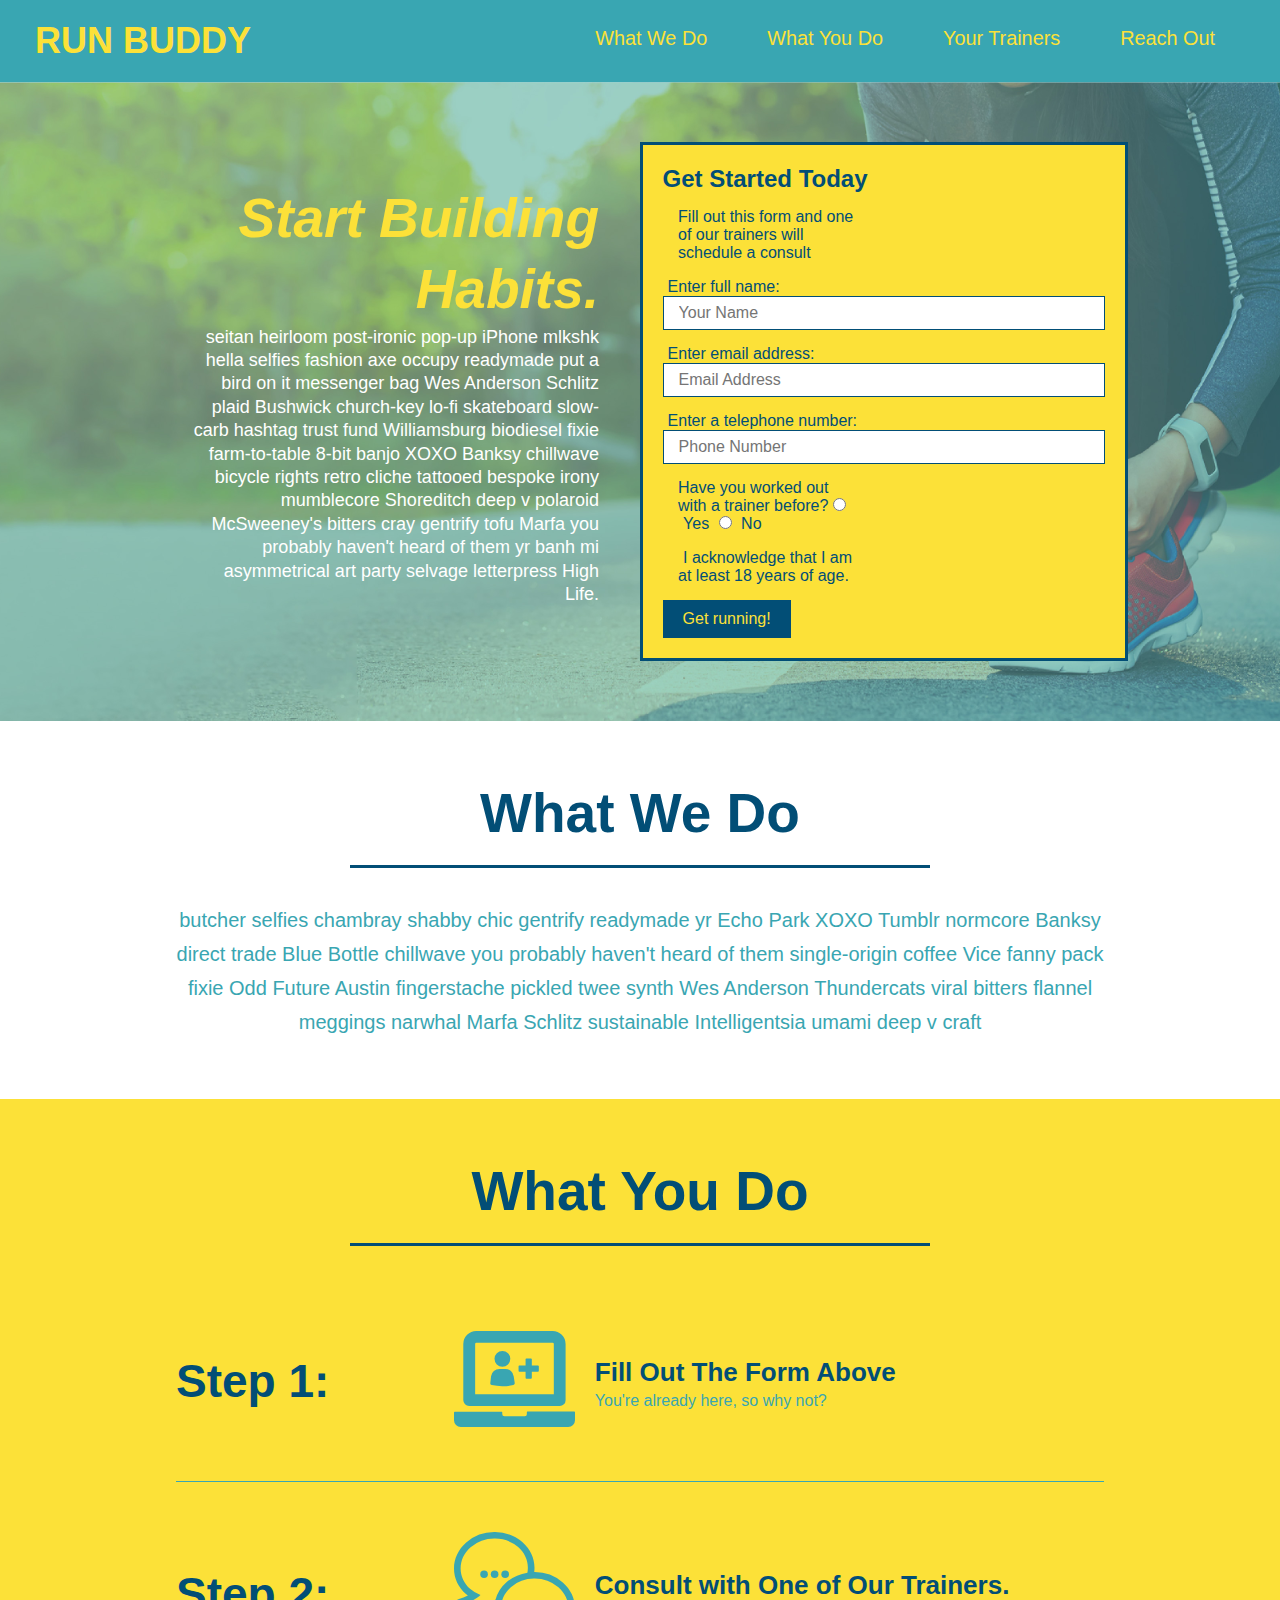
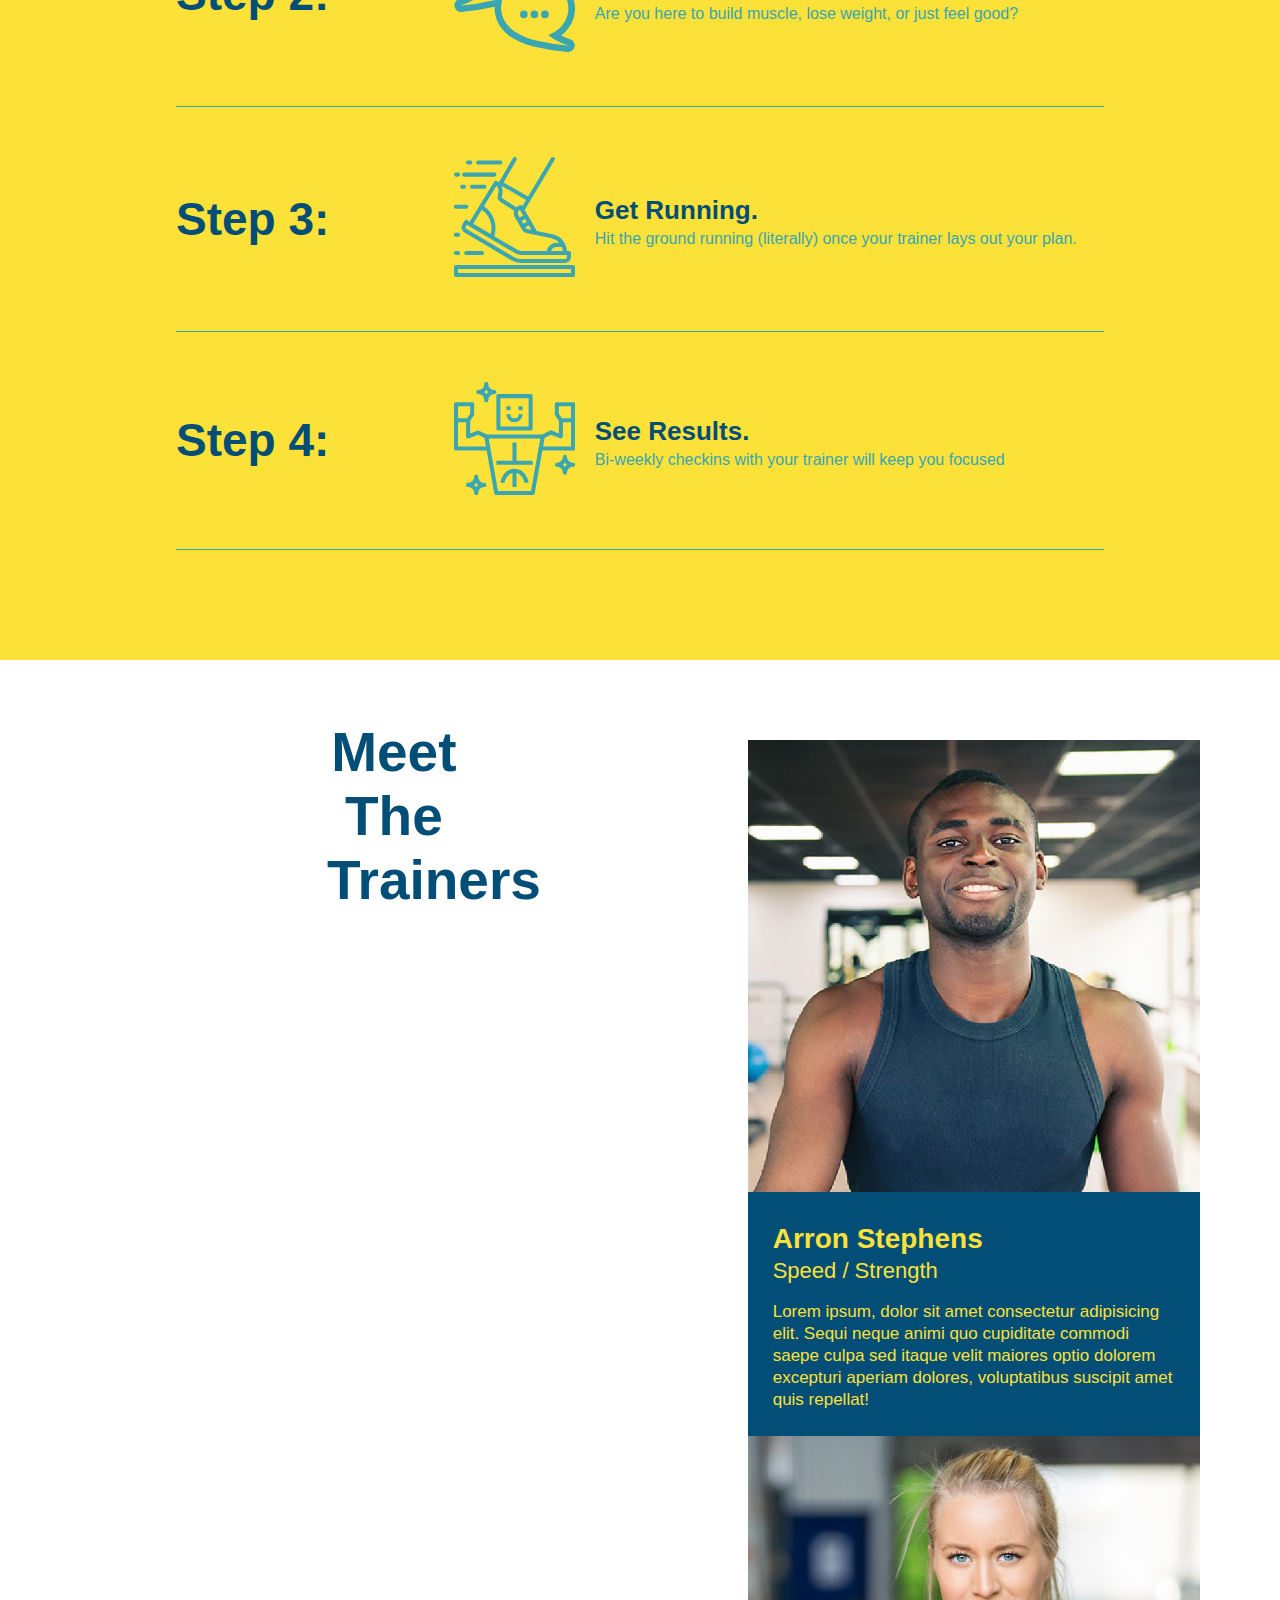
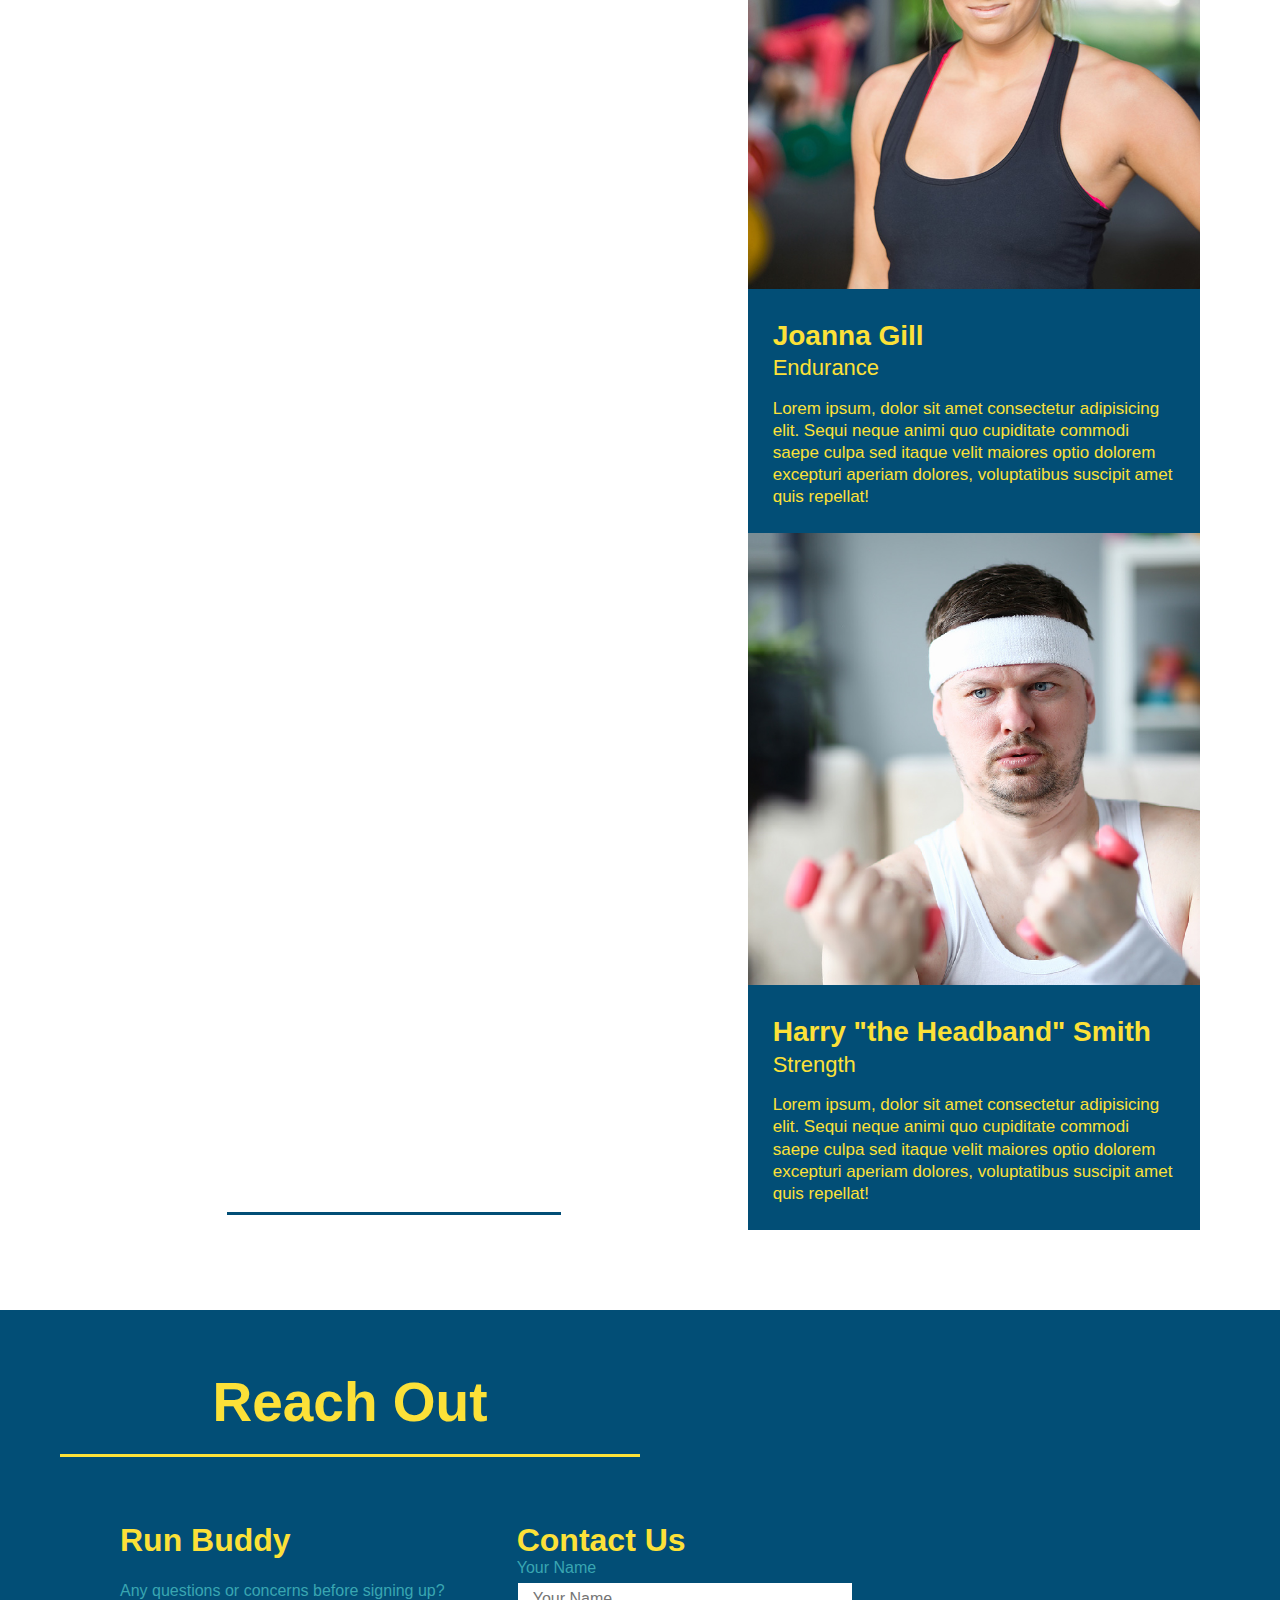
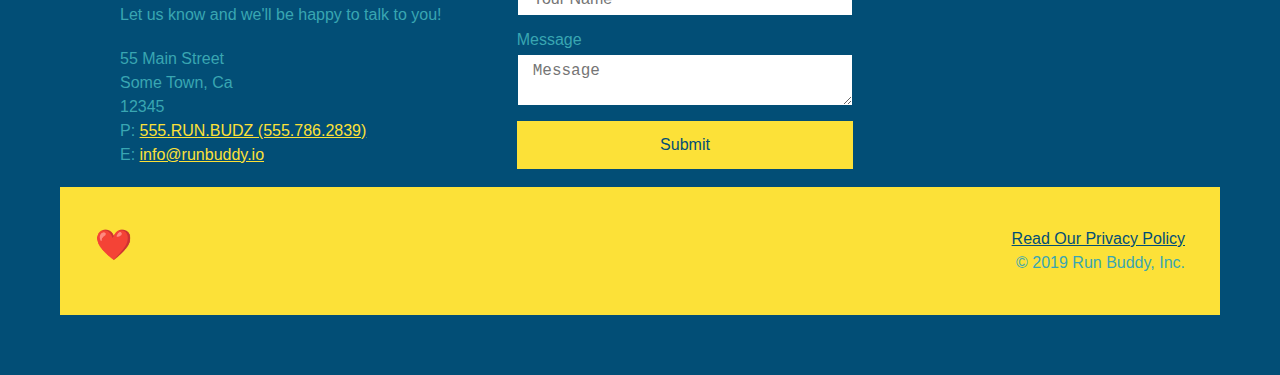
<file: index.html>
<!DOCTYPE html>
<html lang="en">
    <div>
        <meta charset="UTF-8" />
        <title>Run Buddy</title>
    </div>
    <body>
        <!-- navigation -->
        <header>
            <link rel="stylesheet" href="./assets/css/style.css" />
        <h1>
          <a href="/">RUN BUDDY</a>
        </h1>
         <nav>
            <!-- Unordered list element -->
            <ul>
              <!-- List item element-->
              <li>
                  <!-- Anchor element -->
                  <a href="#what-we-do">What We Do</a>
              </li>
              <li>
                  <a href="#what-you-do">What You Do</a>
              </li>
              <li>
                  <a href="#your-trainers">Your Trainers</a>
              </li>
              <li>
                  <a href="#reach-out">Reach Out</a>
              </li>
            </ul>
         </nav>
        </header>

      <!-- hero/jumbotron -->
      <section class="hero">
        <div class="hero-cta">
          <h2>Start Building Habits.</h2>
          <p>
            seitan heirloom post-ironic pop-up iPhone mlkshk hella selfies fashion axe occupy 
            readymade put a bird on it messenger bag Wes Anderson Schlitz plaid Bushwick church-key lo-fi 
            skateboard slow-carb hashtag trust fund Williamsburg biodiesel fixie farm-to-table 8-bit banjo 
            XOXO Banksy chillwave bicycle rights retro cliche tattooed bespoke irony mumblecore Shoreditch 
            deep v polaroid McSweeney's bitters cray gentrify tofu Marfa you probably haven't heard of them 
            yr banh mi asymmetrical art party selvage letterpress High Life.
          </p>
        </div>
        <div class="hero-form">
            <h3>Get Started Today</h3>
            <p>Fill out this form and one of our trainers will schedule a consult</p>
          <!--Add form element-->
          <form>
            <label for="name">Enter full name:</label>
            <input type="text" placeholder="Your Name" name="name" id="name" class="form-input"/>
            <label for="email">Enter email address:</label>
            <input type="email" placeholder="Email Address" name="email" id="email" class="form-input"/>
            <label for="phone">Enter a telephone number:</label>
            <input type="tel" placeholder="Phone Number" name="phone" id="phone" class="form-input"/>
            <p>
              Have you worked out with a trainer before?
              <input type="radio" name="trainer-confirm" id="trainer-yes"/>
              <label for="trainer-yes">Yes</label>
              <input type="radio" name="trainer-confirm" id="trainer-no"/>
              <label for="trainer-no">No</label>
            </p>
            <p>
              <label for="checkbox">
                I acknowledge that I am at least 18 years of age.
              </label>
            </p>
            <button type="submit">
              Get running!
            </button>
          </form>
          </div>
      </section>
      <!-- end hero-->

      <!-- "What We Do" section -->
      <section id="what-we-do" class="intro">
        <div class="flex-row">
          <h2 class="section-title primary-border">What We Do</h2>
        </div>
        <div class="flex-row">
          <p>
            butcher selfies chambray shabby chic gentrify readymade yr Echo Park XOXO Tumblr normcore Banksy direct trade Blue Bottle chillwave you probably haven't heard of them single-origin coffee Vice fanny pack fixie Odd Future Austin fingerstache pickled twee synth Wes Anderson Thundercats viral bitters flannel meggings narwhal Marfa Schlitz sustainable Intelligentsia umami deep v craft
          </p>
        </div>
      </section>

      <!-- "What You Do" section -->
      <section id="what-you-do" class="steps">
        <div class="flex-row">
          <h2 class="section-title secondary-border">What You Do</h2>
        </div>

        <div class="step">
          <h3>Step 1:</h3>
          <div class="step-info">
            <div class="step-img">
              <img src="./assets/images/step-1.svg" alt="" />
            </div>
            <div class="step-text">
              <h4>Fill Out The Form Above</h4>
              <p>You're already here, so why not?</p>
            </div>
          </div>
        </div>

          <div class="step">
            <h3>Step 2:</h3>
            <div class="step-info">
              <div class="step-img">
            <img src="./assets/images/step-2.svg" alt="" />
            </div>
            <div class="step-text">
              <h4>Consult with One of Our Trainers.</h4>
            <p>Are you here to build muscle, lose weight, or just feel good?</p>
            </div>
          </div>
        </div>

          <div class="step">  
            <h3>Step 3:</h3>
            <div class="step-info">
              <div class="step-img">
            <img src="./assets/images/step-3.svg" alt="" />
            </div>
            <div class="step-text">
              <h4>Get Running.</h4>
            <p>Hit the ground running (literally) once your trainer lays out your plan.</p>
              </div>
            </div>
          </div>

          <div class="step">
            <h3>Step 4:</h3>
            <div class="step-info">
              <div class="step-img">
            <img src="./assets/images/step-4.svg" alt="" />
            </div>
            <div class="step-text">
            <h4>See Results.</h4>
            <p>Bi-weekly checkins with your trainer will keep you focused</p>
              </div>
            </div>
          </div>
      </section>

      <!-- "meet the trainers" section -->
      <section id="your-trainers" class="trainers">
        <div class="flex-row">
          <h2 class="section-title primary-border">
              Meet The Trainers
            </h2>
          </div>
          <div class="trainer">
        <article>
            <img src="./assets/images/trainer-1.jpg" alt="Arron Stephens in his workout clothes, ready to pump iron" />
            <div class="trainer-bio">
            <h3 class="trainer-name">Arron Stephens</h3>
            <h4 class="trainer-role">Speed / Strength</h4>
            <p>
                Lorem ipsum, dolor sit amet consectetur adipisicing elit. Sequi neque animi quo cupiditate commodi saepe culpa sed
      itaque velit maiores optio dolorem excepturi aperiam dolores, voluptatibus suscipit amet quis repellat!
            </p>
            </div>      
        </article>

        <!-- second trainer bio-->
        <article>
          <img src="./assets/images/trainer-2.jpg" alt="Joanna Gill cooling off after a workout" />
            <div class="trainer-bio">
                <h3 class="trainer-name">Joanna Gill</h3>
                <h4 class="trainer-role">Endurance</h4>
                <p>
                    Lorem ipsum, dolor sit amet consectetur adipisicing elit. Sequi neque animi quo cupiditate commodi saepe culpa sed
                    itaque velit maiores optio dolorem excepturi aperiam dolores, voluptatibus suscipit amet quis repellat!   
                </p>
            </div>   
        </article>

        <!-- third trainer bio-->
        <article>
            <img src="./assets/images/trainer-3.jpg" alt="Harry Smith wearing a headband and lifting comically small pink weights" />
            <div class="trainer-bio">
                <h3 class="trainer-name">Harry "the Headband" Smith</h3>
                <h4 class="trainer-role">Strength</h4>
                <p>
                    Lorem ipsum, dolor sit amet consectetur adipisicing elit. Sequi neque animi quo cupiditate commodi saepe culpa sed
                    itaque velit maiores optio dolorem excepturi aperiam dolores, voluptatibus suscipit amet quis repellat!  
                </p>
            </div>
        </article>
      </section>
    </div>

      <!-- "reach out" section-->
      <section id="reach-out" class="contact">
          <h2 class="section-title secondary-border">Reach Out</h2>

          <div class="contact-info">
            <div>
              <h3>Run Buddy</h3>
              <p>
                Any questions or concerns before signing up?
                <br />
                Let us know and we'll be happy to talk to you!
              </p>
          
              <address>
                55 Main Street <br />
                Some Town, Ca <br />
                12345 <br />
                P: <a href="tel:555.786.2839">555.RUN.BUDZ (555.786.2839)</a><br />
                E: <a href="mailto://info@runbuddy.io">info@runbuddy.io</a>
              </address>
          
            </div>
          
            <div class="contact-form">
              <h3>Contact Us</h3>
              <form>
                <label for="contact-name">Your Name</label>
                <input type="text" id="contact-name" placeholder="Your Name" />
          
                <label for="contact-message">Message</label>
                <textarea id="contact-message" placeholder="Message"></textarea>
          
                <button type="submit">Submit</button>
              </form>
            </div>
          
            <iframe
              src="https://www.google.com/maps/embed?pb=!1m14!1m12!1m3!1d12182.30520634488!2d-74.0652613!3d40.2407219!2m3!1f0!2f0!3f0!3m2!1i1024!2i768!4f13.1!5e0!3m2!1sen!2sus!4v1561060983193!5m2!1sen!2sus"
              frameborder="0" style="border:0" allowfullscreen></iframe>
          
          </div>

      <!-- footer -->
      <footer>
          <h2>❤️ Made with love by Run Buddy.</h2>
          <div>
              <a href="#">Read Our Privacy Policy</a><br />
              &copy; 2019 Run Buddy, Inc.
          </div>
      </footer>

    </body>
</html>
</file>
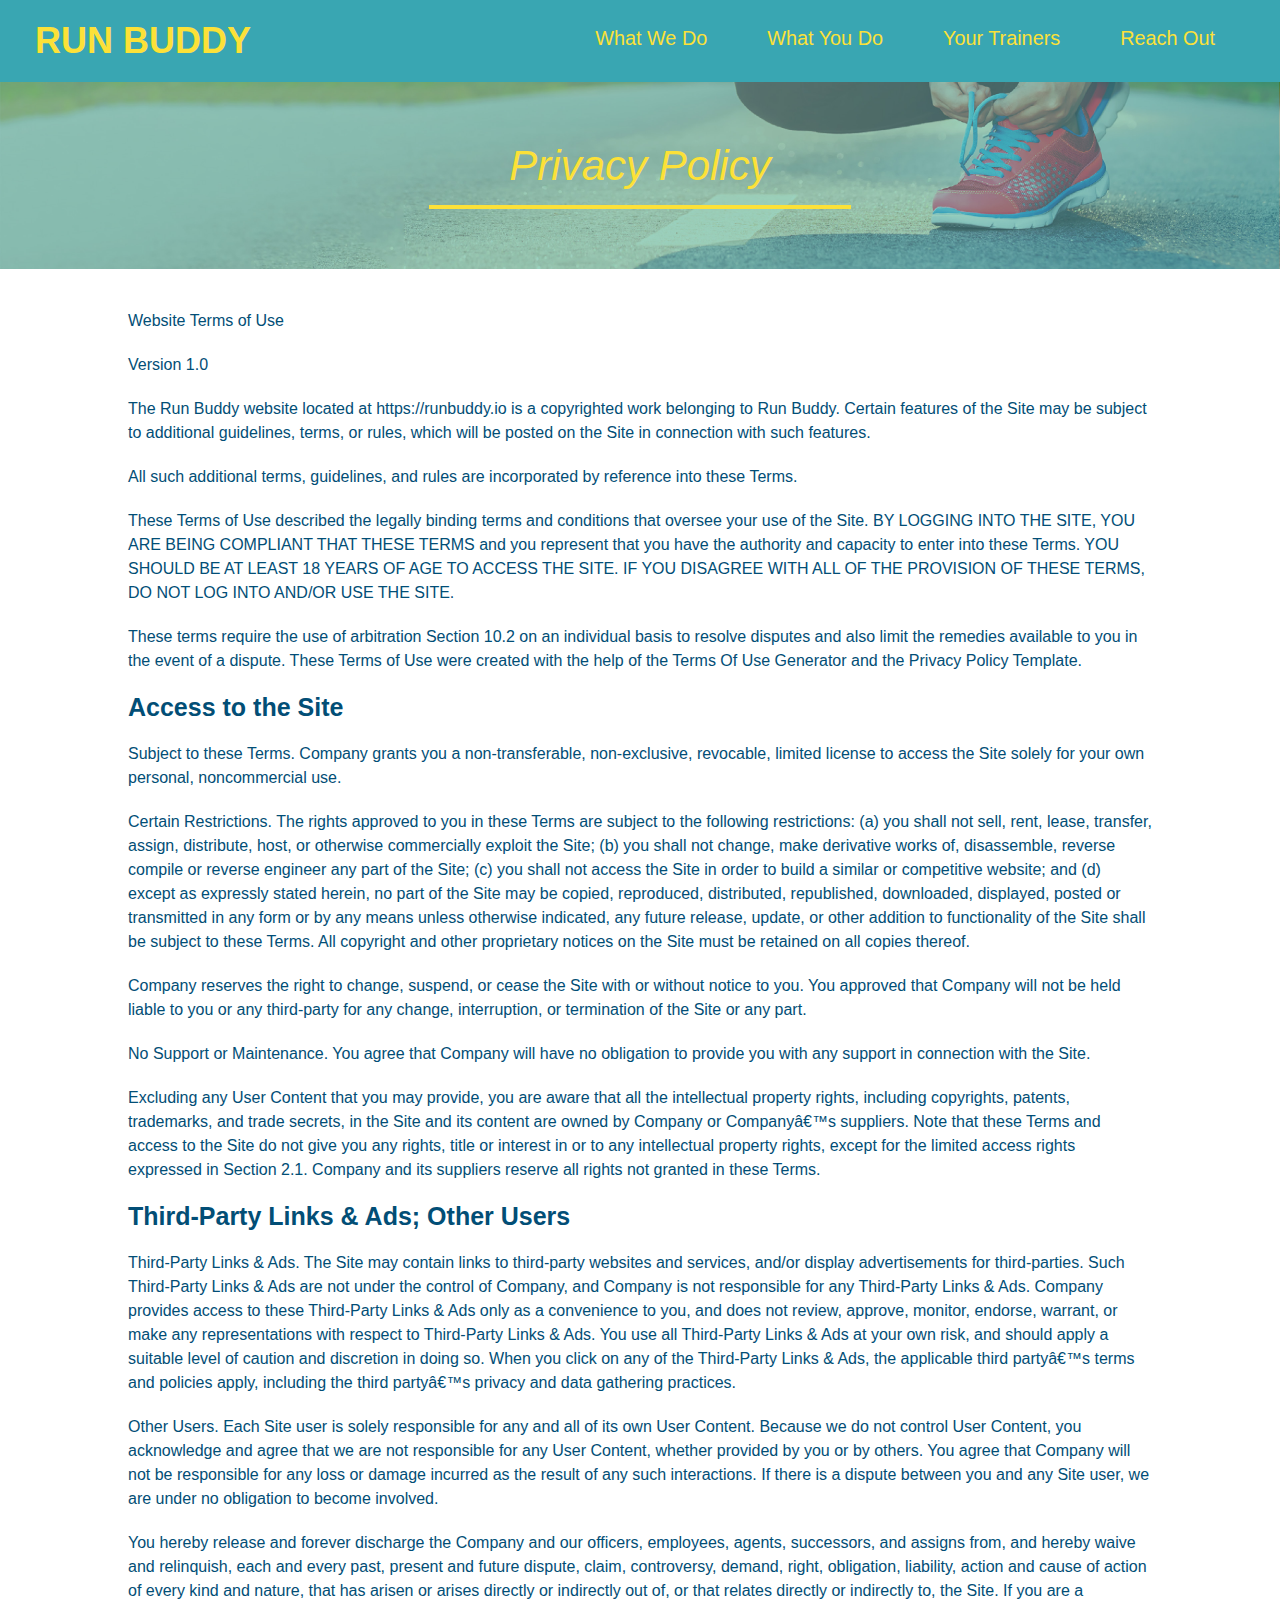
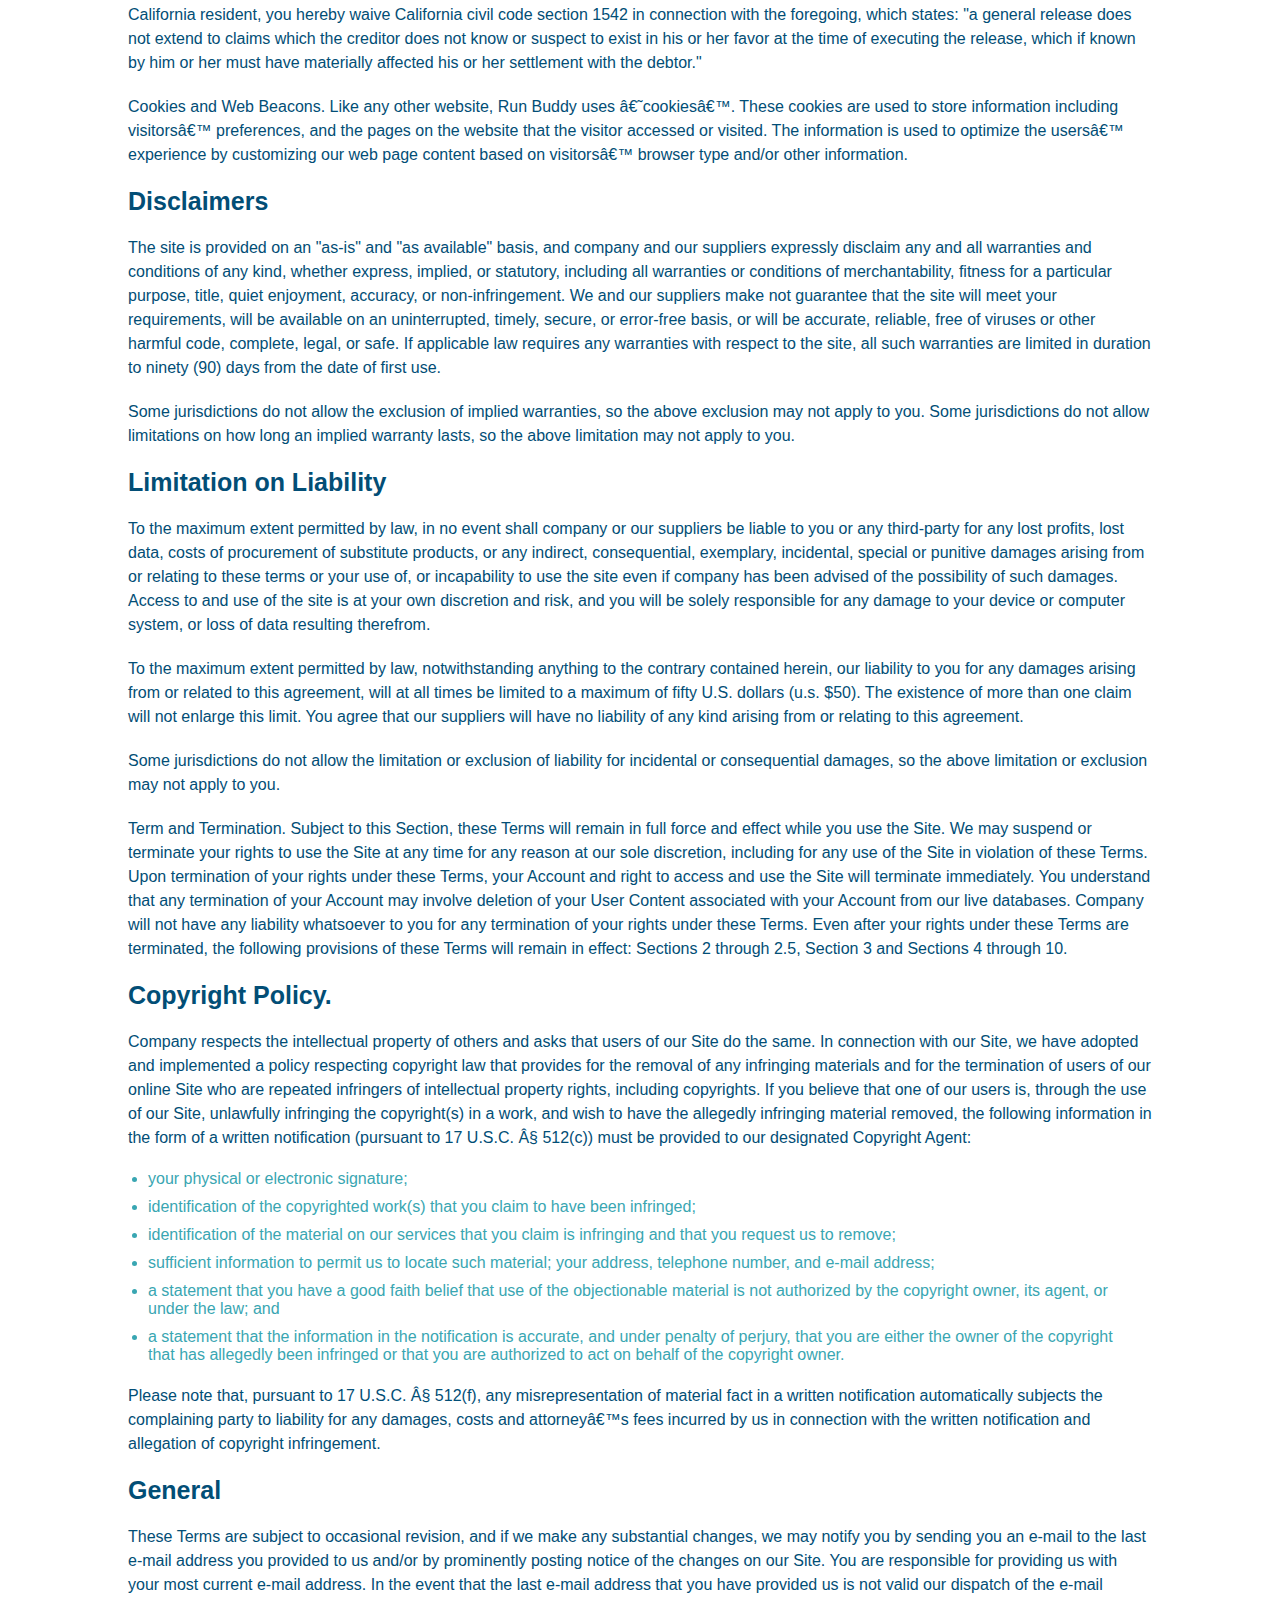
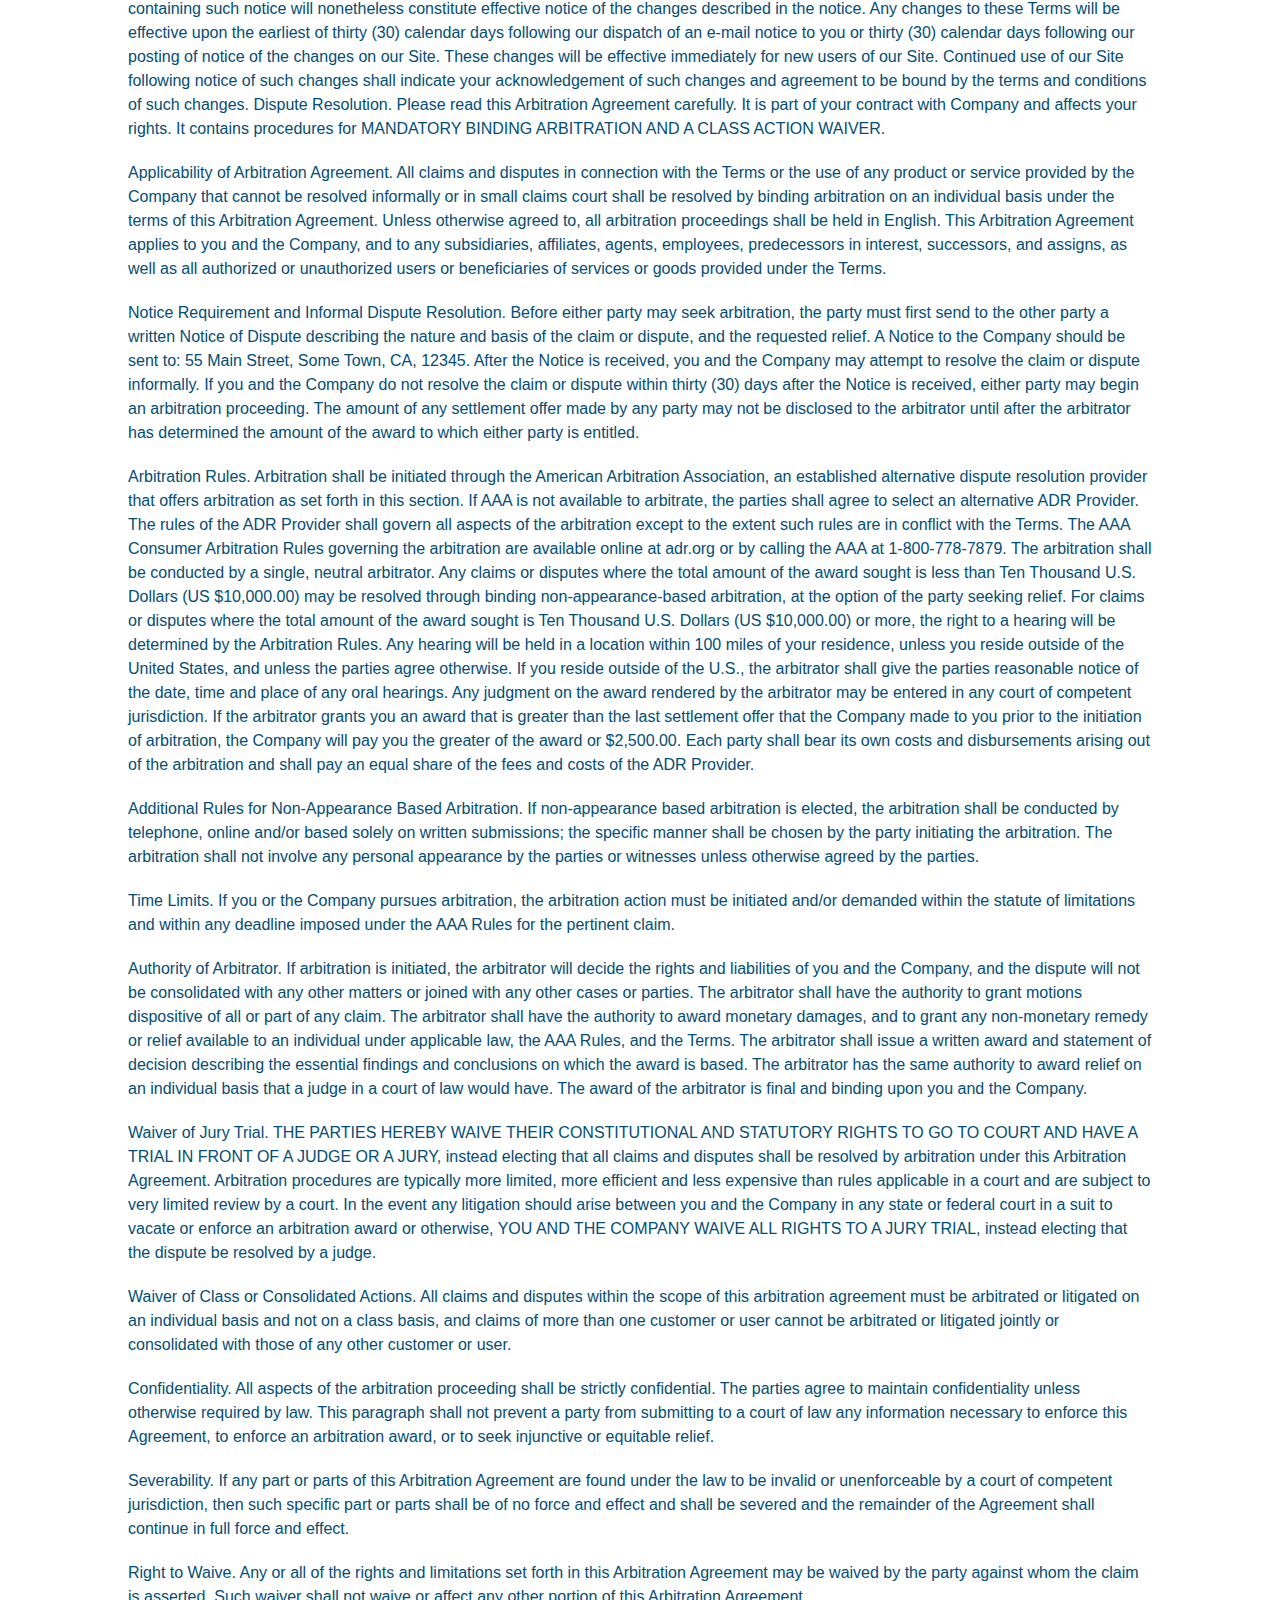
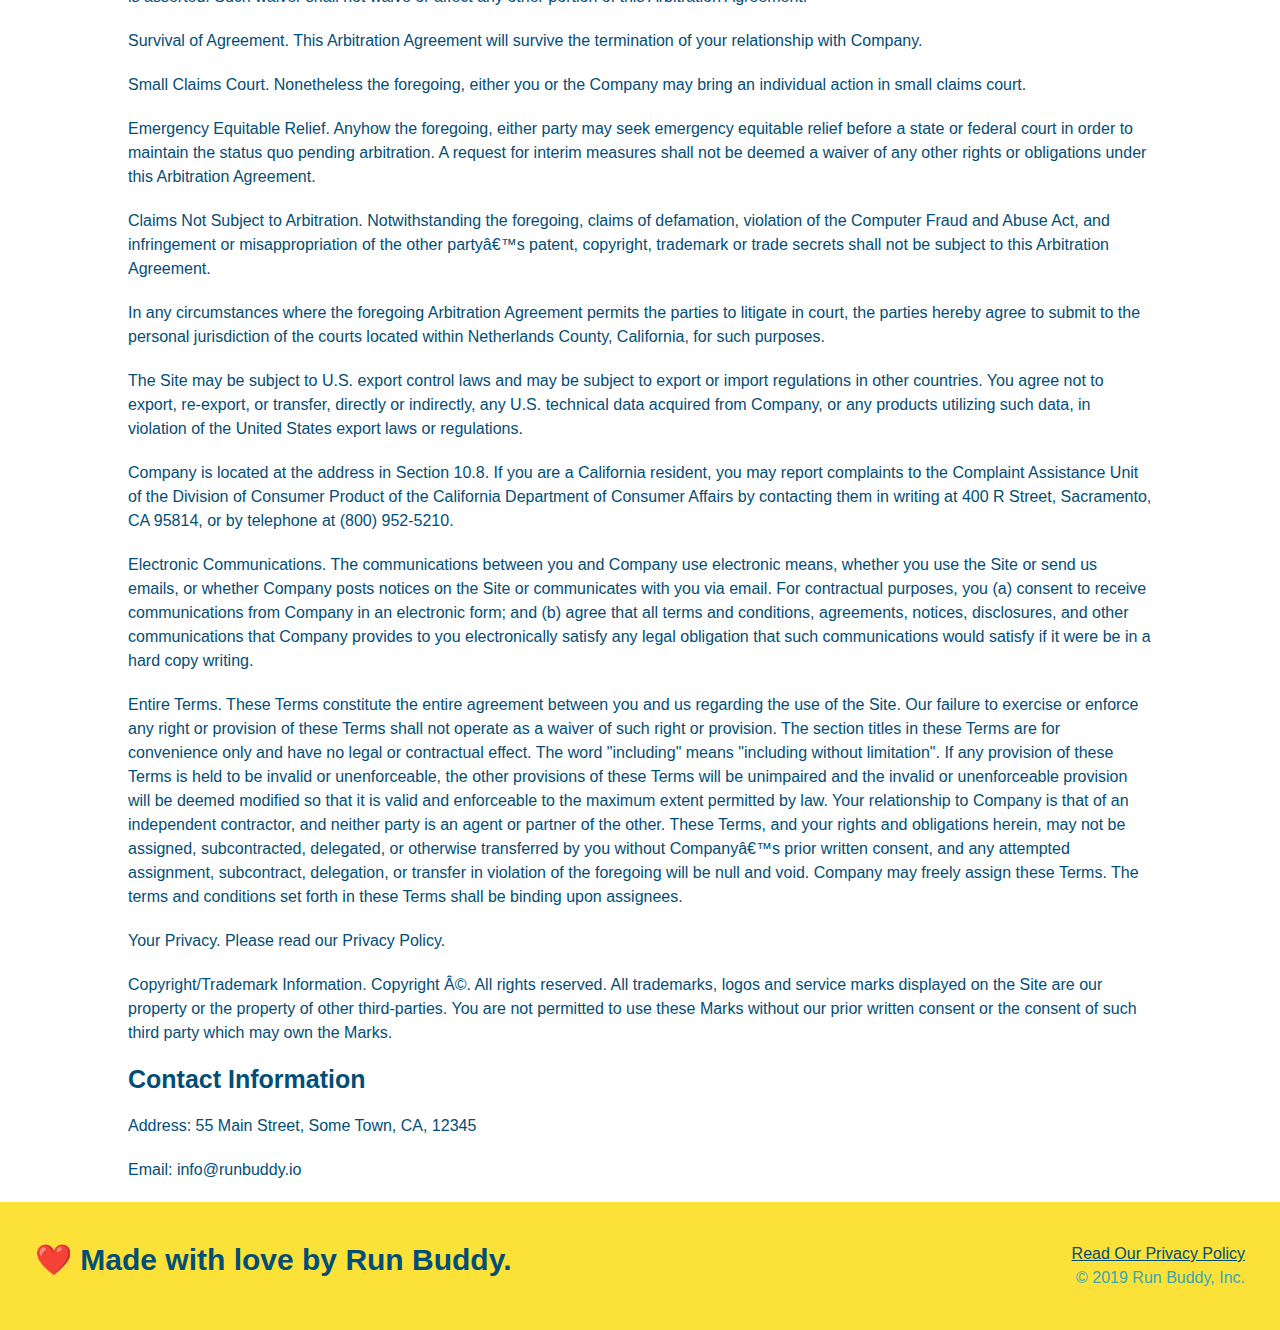
<file: privacy-policy.html>
<!DOCTYPE html>
<html lang="en">
    <head>
     <meta charset="UTF-8" />
     <title>Privacy Policy - Run Buddy</title>
     <link rel="stylesheet" href="./assets/css/style.css" />
            <link rel="stylesheet" href="./assets/css/secondary-styles.css" />
    </head>
    <body>
        <header>
            
        <h1>
          <a href="/">RUN BUDDY</a>
        </h1>
         <nav>
            <!-- Unordered list element -->
            <ul>
              <!-- List item element-->
              <li>
                  <!-- Anchor element -->
                  <a href="./index.html#what-we-do">What We Do</a>
              </li>
              <li>
                  <a href="./index.html#what-you-do">What You Do</a>
              </li>
              <li>
                  <a href="./index.html#your-trainers">Your Trainers</a>
              </li>
              <li>
                  <a href="./index.html#reach-out">Reach Out</a>
              </li>
            </ul>
         </nav>
        </header>

        <section class="hero">
            <h2 class="page-title">
                Privacy Policy
            </h2>
        </section>

        <article class="secondary-content">
            <p>
                Website Terms of Use
              </p>
        
              <p>
                Version 1.0
              </p>
        
              <p>
                The Run Buddy website located at https://runbuddy.io is a copyrighted work belonging to Run Buddy. Certain
                features of the Site may be subject to additional guidelines, terms, or rules, which will be posted on the Site
                in connection with such features.
              </p>
        
              <p>
                All such additional terms, guidelines, and rules are incorporated by reference into these Terms.
              </p>
        
              <p>
                These Terms of Use described the legally binding terms and conditions that oversee your use of the Site. BY
                LOGGING INTO THE SITE, YOU ARE BEING COMPLIANT THAT THESE TERMS and you represent that you have the authority
                and capacity to enter into these Terms. YOU SHOULD BE AT LEAST 18 YEARS OF AGE TO ACCESS THE SITE. IF YOU
                DISAGREE WITH ALL OF THE PROVISION OF THESE TERMS, DO NOT LOG INTO AND/OR USE THE SITE.
              </p>
        
              <p>
                These terms require the use of arbitration Section 10.2 on an individual basis to resolve disputes and also
                limit the remedies available to you in the event of a dispute. These Terms of Use were created with the help of
                the Terms Of Use Generator and the Privacy Policy Template.
              </p>
        
              <h3>
                Access to the Site
              </h3>
        
              <p>
                Subject to these Terms. Company grants you a non-transferable, non-exclusive, revocable, limited license to
                access the Site solely for your own personal, noncommercial use.
              </p>
        
              <p>
                Certain Restrictions. The rights approved to you in these Terms are subject to the following restrictions: (a)
                you shall not sell, rent, lease, transfer, assign, distribute, host, or otherwise commercially exploit the Site;
                (b) you shall not change, make derivative works of, disassemble, reverse compile or reverse engineer any part of
                the Site; (c) you shall not access the Site in order to build a similar or competitive website; and (d) except
                as expressly stated herein, no part of the Site may be copied, reproduced, distributed, republished, downloaded,
                displayed, posted or transmitted in any form or by any means unless otherwise indicated, any future release,
                update, or other addition to functionality of the Site shall be subject to these Terms. All copyright and other
                proprietary notices on the Site must be retained on all copies thereof.
              </p>
        
              <p>
                Company reserves the right to change, suspend, or cease the Site with or without notice to you. You approved
                that Company will not be held liable to you or any third-party for any change, interruption, or termination of
                the Site or any part.
              </p>
        
              <p>
                No Support or Maintenance. You agree that Company will have no obligation to provide you with any support in
                connection with the Site.
              </p>
        
              <p>
                Excluding any User Content that you may provide, you are aware that all the intellectual property rights,
                including copyrights, patents, trademarks, and trade secrets, in the Site and its content are owned by Company
                or Companyâ€™s suppliers. Note that these Terms and access to the Site do not give you any rights, title or
                interest in or to any intellectual property rights, except for the limited access rights expressed in Section
                2.1. Company and its suppliers reserve all rights not granted in these Terms.
              </p>
        
              <h3>
                Third-Party Links & Ads; Other Users
              </h3>
        
              <p>
                Third-Party Links & Ads. The Site may contain links to third-party websites and services, and/or display
                advertisements for third-parties. Such Third-Party Links & Ads are not under the control of Company, and Company
                is not responsible for any Third-Party Links & Ads. Company provides access to these Third-Party Links & Ads
                only as a convenience to you, and does not review, approve, monitor, endorse, warrant, or make any
                representations with respect to Third-Party Links & Ads. You use all Third-Party Links & Ads at your own risk,
                and should apply a suitable level of caution and discretion in doing so. When you click on any of the
                Third-Party Links & Ads, the applicable third partyâ€™s terms and policies apply, including the third partyâ€™s
                privacy and data gathering practices.
              </p>
        
              <p>
                Other Users. Each Site user is solely responsible for any and all of its own User Content. Because we do not
                control User Content, you acknowledge and agree that we are not responsible for any User Content, whether
                provided by you or by others. You agree that Company will not be responsible for any loss or damage incurred as
                the result of any such interactions. If there is a dispute between you and any Site user, we are under no
                obligation to become involved.
              </p>
        
              <p>
                You hereby release and forever discharge the Company and our officers, employees, agents, successors, and
                assigns from, and hereby waive and relinquish, each and every past, present and future dispute, claim,
                controversy, demand, right, obligation, liability, action and cause of action of every kind and nature, that has
                arisen or arises directly or indirectly out of, or that relates directly or indirectly to, the Site. If you are
                a California resident, you hereby waive California civil code section 1542 in connection with the foregoing,
                which states: "a general release does not extend to claims which the creditor does not know or suspect to exist
                in his or her favor at the time of executing the release, which if known by him or her must have materially
                affected his or her settlement with the debtor."
              </p>
        
              <p>
                Cookies and Web Beacons. Like any other website, Run Buddy uses â€˜cookiesâ€™. These cookies are used to store
                information including visitorsâ€™ preferences, and the pages on the website that the visitor accessed or visited.
                The information is used to optimize the usersâ€™ experience by customizing our web page content based on visitorsâ€™
                browser type and/or other information.
              </p>
        
              <h3>
                Disclaimers
              </h3>
        
              <p>
                The site is provided on an "as-is" and "as available" basis, and company and our suppliers expressly disclaim
                any and all warranties and conditions of any kind, whether express, implied, or statutory, including all
                warranties or conditions of merchantability, fitness for a particular purpose, title, quiet enjoyment, accuracy,
                or non-infringement. We and our suppliers make not guarantee that the site will meet your requirements, will be
                available on an uninterrupted, timely, secure, or error-free basis, or will be accurate, reliable, free of
                viruses or other harmful code, complete, legal, or safe. If applicable law requires any warranties with respect
                to the site, all such warranties are limited in duration to ninety (90) days from the date of first use.
              </p>
        
              <p>
                Some jurisdictions do not allow the exclusion of implied warranties, so the above exclusion may not apply to
                you. Some jurisdictions do not allow limitations on how long an implied warranty lasts, so the above limitation
                may not apply to you.
              </p>
        
              <h3>
                Limitation on Liability
              </h3>
        
              <p>
                To the maximum extent permitted by law, in no event shall company or our suppliers be liable to you or any
                third-party for any lost profits, lost data, costs of procurement of substitute products, or any indirect,
                consequential, exemplary, incidental, special or punitive damages arising from or relating to these terms or
                your use of, or incapability to use the site even if company has been advised of the possibility of such
                damages. Access to and use of the site is at your own discretion and risk, and you will be solely responsible
                for any damage to your device or computer system, or loss of data resulting therefrom.
              </p>
        
              <p>
                To the maximum extent permitted by law, notwithstanding anything to the contrary contained herein, our liability
                to you for any damages arising from or related to this agreement, will at all times be limited to a maximum of
                fifty U.S. dollars (u.s. $50). The existence of more than one claim will not enlarge this limit. You agree that
                our suppliers will have no liability of any kind arising from or relating to this agreement.
              </p>
        
              <p>
                Some jurisdictions do not allow the limitation or exclusion of liability for incidental or consequential
                damages, so the above limitation or exclusion may not apply to you.
              </p>
        
              <p>
                Term and Termination. Subject to this Section, these Terms will remain in full force and effect while you use
                the Site. We may suspend or terminate your rights to use the Site at any time for any reason at our sole
                discretion, including for any use of the Site in violation of these Terms. Upon termination of your rights under
                these Terms, your Account and right to access and use the Site will terminate immediately. You understand that
                any termination of your Account may involve deletion of your User Content associated with your Account from our
                live databases. Company will not have any liability whatsoever to you for any termination of your rights under
                these Terms. Even after your rights under these Terms are terminated, the following provisions of these Terms
                will remain in effect: Sections 2 through 2.5, Section 3 and Sections 4 through 10.
              </p>
        
              <h3>
                Copyright Policy.
              </h3>
        
              <p>
                Company respects the intellectual property of others and asks that users of our Site do the same. In connection
                with our Site, we have adopted and implemented a policy respecting copyright law that provides for the removal
                of any infringing materials and for the termination of users of our online Site who are repeated infringers of
                intellectual property rights, including copyrights. If you believe that one of our users is, through the use of
                our Site, unlawfully infringing the copyright(s) in a work, and wish to have the allegedly infringing material
                removed, the following information in the form of a written notification (pursuant to 17 U.S.C. Â§ 512(c)) must
                be provided to our designated Copyright Agent:
              </p>
        
              <ul>
                <li>
                  your physical or electronic signature;
                </li>
                <li>
                  identification of the copyrighted work(s) that you claim to have been infringed;
                </li>
                <li>
                  identification of the material on our services that you claim is infringing and that you request us to remove;
                </li>
                <li>
                  sufficient information to permit us to locate such material; your address, telephone number, and e-mail
                  address;
                </li>
                <li>
                  a statement that you have a good faith belief that use of the objectionable material is not authorized by the
                  copyright owner, its agent, or under the law; and
                </li>
                <li>
                  a statement that the information in the notification is accurate, and under penalty of perjury, that you are
                  either the owner of the copyright that has allegedly been infringed or that you are authorized to act on
                  behalf of the copyright owner.
                </li>
              </ul>
        
              <p>
                Please note that, pursuant to 17 U.S.C. Â§ 512(f), any misrepresentation of material fact in a written
                notification automatically subjects the complaining party to liability for any damages, costs and attorneyâ€™s
                fees incurred by us in connection with the written notification and allegation of copyright infringement.
              </p>
        
              <h3>
                General
              </h3>
        
              <p>
                These Terms are subject to occasional revision, and if we make any substantial changes, we may notify you by
                sending you an e-mail to the last e-mail address you provided to us and/or by prominently posting notice of the
                changes on our Site. You are responsible for providing us with your most current e-mail address. In the event
                that the last e-mail address that you have provided us is not valid our dispatch of the e-mail containing such
                notice will nonetheless constitute effective notice of the changes described in the notice. Any changes to these
                Terms will be effective upon the earliest of thirty (30) calendar days following our dispatch of an e-mail
                notice to you or thirty (30) calendar days following our posting of notice of the changes on our Site. These
                changes will be effective immediately for new users of our Site. Continued use of our Site following notice of
                such changes shall indicate your acknowledgement of such changes and agreement to be bound by the terms and
                conditions of such changes. Dispute Resolution. Please read this Arbitration Agreement carefully. It is part of
                your contract with Company and affects your rights. It contains procedures for MANDATORY BINDING ARBITRATION AND
                A CLASS ACTION WAIVER.
              </p>
        
              <p>
                Applicability of Arbitration Agreement. All claims and disputes in connection with the Terms or the use of any
                product or service provided by the Company that cannot be resolved informally or in small claims court shall be
                resolved by binding arbitration on an individual basis under the terms of this Arbitration Agreement. Unless
                otherwise agreed to, all arbitration proceedings shall be held in English. This Arbitration Agreement applies to
                you and the Company, and to any subsidiaries, affiliates, agents, employees, predecessors in interest,
                successors, and assigns, as well as all authorized or unauthorized users or beneficiaries of services or goods
                provided under the Terms.
              </p>
        
              <p>
                Notice Requirement and Informal Dispute Resolution. Before either party may seek arbitration, the party must
                first send to the other party a written Notice of Dispute describing the nature and basis of the claim or
                dispute, and the requested relief. A Notice to the Company should be sent to: 55 Main Street, Some Town, CA,
                12345. After the Notice is received, you and the Company may attempt to resolve the claim or dispute informally.
                If you and the Company do not resolve the claim or dispute within thirty (30) days after the Notice is received,
                either party may begin an arbitration proceeding. The amount of any settlement offer made by any party may not
                be disclosed to the arbitrator until after the arbitrator has determined the amount of the award to which either
                party is entitled.
              </p>
        
              <p>
                Arbitration Rules. Arbitration shall be initiated through the American Arbitration Association, an established
                alternative dispute resolution provider that offers arbitration as set forth in this section. If AAA is not
                available to arbitrate, the parties shall agree to select an alternative ADR Provider. The rules of the ADR
                Provider shall govern all aspects of the arbitration except to the extent such rules are in conflict with the
                Terms. The AAA Consumer Arbitration Rules governing the arbitration are available online at adr.org or by
                calling the AAA at 1-800-778-7879. The arbitration shall be conducted by a single, neutral arbitrator. Any
                claims or disputes where the total amount of the award sought is less than Ten Thousand U.S. Dollars (US
                $10,000.00) may be resolved through binding non-appearance-based arbitration, at the option of the party seeking
                relief. For claims or disputes where the total amount of the award sought is Ten Thousand U.S. Dollars (US
                $10,000.00) or more, the right to a hearing will be determined by the Arbitration Rules. Any hearing will be
                held in a location within 100 miles of your residence, unless you reside outside of the United States, and
                unless the parties agree otherwise. If you reside outside of the U.S., the arbitrator shall give the parties
                reasonable notice of the date, time and place of any oral hearings. Any judgment on the award rendered by the
                arbitrator may be entered in any court of competent jurisdiction. If the arbitrator grants you an award that is
                greater than the last settlement offer that the Company made to you prior to the initiation of arbitration, the
                Company will pay you the greater of the award or $2,500.00. Each party shall bear its own costs and
                disbursements arising out of the arbitration and shall pay an equal share of the fees and costs of the ADR
                Provider.
              </p>
        
              <p>
                Additional Rules for Non-Appearance Based Arbitration. If non-appearance based arbitration is elected, the
                arbitration shall be conducted by telephone, online and/or based solely on written submissions; the specific
                manner shall be chosen by the party initiating the arbitration. The arbitration shall not involve any personal
                appearance by the parties or witnesses unless otherwise agreed by the parties.
              </p>
        
              <p>
                Time Limits. If you or the Company pursues arbitration, the arbitration action must be initiated and/or demanded
                within the statute of limitations and within any deadline imposed under the AAA Rules for the pertinent claim.
              </p>
        
              <p>
                Authority of Arbitrator. If arbitration is initiated, the arbitrator will decide the rights and liabilities of
                you and the Company, and the dispute will not be consolidated with any other matters or joined with any other
                cases or parties. The arbitrator shall have the authority to grant motions dispositive of all or part of any
                claim. The arbitrator shall have the authority to award monetary damages, and to grant any non-monetary remedy
                or relief available to an individual under applicable law, the AAA Rules, and the Terms. The arbitrator shall
                issue a written award and statement of decision describing the essential findings and conclusions on which the
                award is based. The arbitrator has the same authority to award relief on an individual basis that a judge in a
                court of law would have. The award of the arbitrator is final and binding upon you and the Company.
              </p>
        
              <p>
                Waiver of Jury Trial. THE PARTIES HEREBY WAIVE THEIR CONSTITUTIONAL AND STATUTORY RIGHTS TO GO TO COURT AND HAVE
                A TRIAL IN FRONT OF A JUDGE OR A JURY, instead electing that all claims and disputes shall be resolved by
                arbitration under this Arbitration Agreement. Arbitration procedures are typically more limited, more efficient
                and less expensive than rules applicable in a court and are subject to very limited review by a court. In the
                event any litigation should arise between you and the Company in any state or federal court in a suit to vacate
                or enforce an arbitration award or otherwise, YOU AND THE COMPANY WAIVE ALL RIGHTS TO A JURY TRIAL, instead
                electing that the dispute be resolved by a judge.
              </p>
        
              <p>
                Waiver of Class or Consolidated Actions. All claims and disputes within the scope of this arbitration agreement
                must be arbitrated or litigated on an individual basis and not on a class basis, and claims of more than one
                customer or user cannot be arbitrated or litigated jointly or consolidated with those of any other customer or
                user.
              </p>
        
              <p>
                Confidentiality. All aspects of the arbitration proceeding shall be strictly confidential. The parties agree to
                maintain confidentiality unless otherwise required by law. This paragraph shall not prevent a party from
                submitting to a court of law any information necessary to enforce this Agreement, to enforce an arbitration
                award, or to seek injunctive or equitable relief.
              </p>
        
              <p>
                Severability. If any part or parts of this Arbitration Agreement are found under the law to be invalid or
                unenforceable by a court of competent jurisdiction, then such specific part or parts shall be of no force and
                effect and shall be severed and the remainder of the Agreement shall continue in full force and effect.
              </p>
        
              <p>
                Right to Waive. Any or all of the rights and limitations set forth in this Arbitration Agreement may be waived
                by the party against whom the claim is asserted. Such waiver shall not waive or affect any other portion of this
                Arbitration Agreement.
              </p>
        
              <p>
                Survival of Agreement. This Arbitration Agreement will survive the termination of your relationship with
                Company.
              </p>
        
              <p>
                Small Claims Court. Nonetheless the foregoing, either you or the Company may bring an individual action in small
                claims court.
              </p>
        
              <p>
                Emergency Equitable Relief. Anyhow the foregoing, either party may seek emergency equitable relief before a
                state or federal court in order to maintain the status quo pending arbitration. A request for interim measures
                shall not be deemed a waiver of any other rights or obligations under this Arbitration Agreement.
              </p>
        
              <p>
                Claims Not Subject to Arbitration. Notwithstanding the foregoing, claims of defamation, violation of the
                Computer Fraud and Abuse Act, and infringement or misappropriation of the other partyâ€™s patent, copyright,
                trademark or trade secrets shall not be subject to this Arbitration Agreement.
              </p>
        
              <p>
                In any circumstances where the foregoing Arbitration Agreement permits the parties to litigate in court, the
                parties hereby agree to submit to the personal jurisdiction of the courts located within Netherlands County,
                California, for such purposes.
              </p>
        
              <p>
                The Site may be subject to U.S. export control laws and may be subject to export or import regulations in other
                countries. You agree not to export, re-export, or transfer, directly or indirectly, any U.S. technical data
                acquired from Company, or any products utilizing such data, in violation of the United States export laws or
                regulations.
              </p>
        
              <p>
                Company is located at the address in Section 10.8. If you are a California resident, you may report complaints
                to the Complaint Assistance Unit of the Division of Consumer Product of the California Department of Consumer
                Affairs by contacting them in writing at 400 R Street, Sacramento, CA 95814, or by telephone at (800) 952-5210.
              </p>
        
              <p>
                Electronic Communications. The communications between you and Company use electronic means, whether you use the
                Site or send us emails, or whether Company posts notices on the Site or communicates with you via email. For
                contractual purposes, you (a) consent to receive communications from Company in an electronic form; and (b)
                agree that all terms and conditions, agreements, notices, disclosures, and other communications that Company
                provides to you electronically satisfy any legal obligation that such communications would satisfy if it were be
                in a hard copy writing.
              </p>
        
              <p>
                Entire Terms. These Terms constitute the entire agreement between you and us regarding the use of the Site. Our
                failure to exercise or enforce any right or provision of these Terms shall not operate as a waiver of such right
                or provision. The section titles in these Terms are for convenience only and have no legal or contractual
                effect. The word "including" means "including without limitation". If any provision of these Terms is held to be
                invalid or unenforceable, the other provisions of these Terms will be unimpaired and the invalid or
                unenforceable provision will be deemed modified so that it is valid and enforceable to the maximum extent
                permitted by law. Your relationship to Company is that of an independent contractor, and neither party is an
                agent or partner of the other. These Terms, and your rights and obligations herein, may not be assigned,
                subcontracted, delegated, or otherwise transferred by you without Companyâ€™s prior written consent, and any
                attempted assignment, subcontract, delegation, or transfer in violation of the foregoing will be null and void.
                Company may freely assign these Terms. The terms and conditions set forth in these Terms shall be binding upon
                assignees.
              </p>
        
              <p>
                Your Privacy. Please read our Privacy Policy.
              </p>
        
              <p>
                Copyright/Trademark Information. Copyright Â©. All rights reserved. All trademarks, logos and service marks
                displayed on the Site are our property or the property of other third-parties. You are not permitted to use
                these Marks without our prior written consent or the consent of such third party which may own the Marks.
              </p>
        
              <h3>
                Contact Information
              </h3>
        
              <p>
                Address: 55 Main Street, Some Town, CA, 12345
              </p>
        
              <p>
                Email: info@runbuddy.io
              </p>
        </article>

        <!-- footer -->
      <footer>
        <h2>❤️ Made with love by Run Buddy.</h2>
        <div>
            <a href="#">Read Our Privacy Policy</a><br />
            &copy; 2019 Run Buddy, Inc.
        </div>
    </footer>
    </body>
</html>
</file>
<file: assets/css/style.css>
* {
    margin: 0;
    padding: 0;
    box-sizing: border-box;
}

body {
    /* more on this crazy alphanumerical value in a minute! */
    color: #39a6b2;
    font-family: Helvetica, Arial, sans-serif;
}

    /* apply styles to <header> */
header {
    padding: 20px 35px;
    background-color: #39a6b2;
    display:flex;
    justify-content: space-between;
    flex-wrap: wrap;
}

header h1 {
    font-weight: bold;
    font-size: 36px;
    color: #fce138;
    margin: 0;
}

header a {
    color: #fce138;
}

header a {
    text-decoration: none;
    color: #fce138
}

header nav {
    margin: 7px 0;
}

header nav ul  {
    display: flex;
    flex-wrap: wrap;
    justify-content: space-between;
    align-items: center;
    list-style: none;
}

header nav ul li a {
    margin: 0 30px;
    font-weight: lighter;
    font-size: 1.55vw;
}

footer {
    justify-content: space-between;
    flex-wrap: wrap;
    display: flex;
    background: #fce138;
    width: 100%;
    padding: 40px 35px;
}

footer h2 {
    color: #024e76;
    font-size: 30px;
    margin: 0;
}

footer div {
    line-height: 1.5;
    text-align: right;
}

footer a{
    color: #024e76;
}

section {
    padding: 60px;
}

/* Hero Style Start */
.hero {
    background-image: url("../images/hero-bg.jpg");
    background-size: cover;
    background-position: center;
    display: flex;
    justify-content: center;
    flex-wrap: wrap;
}
/* Hero Style End */

.hero-form {
    border: 3px solid #024e76;
    background-color: #fce138;
    padding: 20px;
    color: #024e76;
}

.hero-form h3 {
    font-size: 24px;
    margin: 0;
}

.hero-form p {
    margin: 5px 0 15px 0;
    width: 40%;
    margin: 3.5%;
}

.form-input {
    border: 1px solid #024e76;
    display: block;
    padding: 7px 15px;
    font-size: 16px;
    color: #024e76;
    width: 100%;
    margin-bottom: 15px;
}

.hero-form label {
    margin: 0 5px;
}

.hero-form button {
    color: #fce138;
    background-color: #024e76;
    border: none;
    padding: 10px 20px;
    font-size: 16px;
}

.hero-cta {
    width: 35%;
    text-align: right;
    margin: 3.5%;
    color: #fff;
    font-size: 18px;
    line-height: 1.3;
}

.hero-cta h2 {
    font-style: italic;
    font-size: 55px;
    color: #fce138;
}

/* HERO STYLES END */

/* What We Do */

.intro p {
    line-height: 1.7;
    color: #39a6b2;
    width: 80%;
    font-size: 20px;
    margin: 0 auto;
}

/* What You Do End */

/* What You Do */
.steps {
    background: #fce138;
  }

  .step {
    margin: 50px auto;
    padding-bottom: 50px;
    width: 80%;
    border-bottom: 1px solid #39a6b2;
    display: flex;
    flex-wrap: wrap;
    align-items: center;
    justify-content: space-between;
  }
  
  .step h3 {
    color: #024e76;
    font-size: 46px;
    flex: 1 30%;
  }
  
  .steps-text p {
    color: #39a6b2;
    font-size: 18px;
  }

  .step-text h4 {
      font-size: 26px;
      line-height: 1.5;
      color: #024e76;
  }

  .step-info {
      flex: 2 70%;
      display: flex;
      flex-wrap: wrap;
      align-items: center;
  }

  .step-img {
      flex: 1 12%;
      margin-right: 20px;
  }

  .step img img {
      max-width: 100%
  }

  .step-text {
      flex: 12;
  }
  
  .section-title {
    font-size: 55px;
    color: #024e76;
    margin-bottom: 35px;
    padding-bottom: 20px;
    text-align: center;
    margin: 0 auto 35px auto;
    width: 50%;
  }
  
  .primary-border {
    border-color: #fce138;
  }
  
  .secondary-border {
    border-color: #39a6b2;
  }

  /* Trainers Section */
  .trainers {
    width: 100%;
    margin: 0 auto;
    display: flex;
    flex-wrap: wrap;
    justify-content: space-around; 
  }

  .trainer {
      margin: 20px;
      background: #024e76;
      color: #fce138;
      flex: 1;
  }

  .trainer img {
      width: 100%;
      overflow: auto;
  }

  .trainer-bio {
      padding: 25px;
      line-height: 1.3;
  }

  .text-left {
      text-align: left;
  }

  .text-right {
      text-align: right;
  }
  
  .trainer-bio h3 {
      font-size: 28px;
  }

  .trainer-bio h4 {
      font-weight: lighter;
      font-size: 22px;
      margin-bottom: 15px; 
  }

  .trainer-bio p {
      font-size: 17px;
      
  }

  .section-title {
      font-size: 55px;
      display: inline-block;
      padding: 0 100px 20px 100px;
      border-bottom: 3px solid;
      margin-bottom: 35px;
      color: #024e76;
  }

  /* REACH OUT STYLES START */
  .contact {
      background: #024e76;
  } 

  .contact h2 {
      color: #fce138;
  }

  .contact-info iframe {
     
  }

  .contact-info div {
      width: 410px;
      display: inline-block;
      vertical-align: top;
      text-align: left;
      margin: 30px 0 0 60px;
  }

  .contact-info h3 {
      color: #fce138;
      font-size: 32px;
  }

  .contact-info p, .contact-info address {
      margin: 20px 0;
      line-height: 1.5;
      font-size: 16px;
      font-style: normal;
  }

  .contact-info a {
      color: #fce138;
  }

  .contact-info {
      display: flex;
      justify-content: space-between;
      flex-wrap: wrap;
  }

  .contact-info > * {
      flex: 1;
      margin: 15px;
  }

  .contact-form input, .contact-form textarea {
      border: 1px solid #024e76;
      display: block;
      padding: 7px 15px;
      font-size: 16px;
      color: #024e76;
      width: 100%;
      margin-bottom: 15px;
      margin-top: 5px;
  }

  .contact-form button {
      width: 100%;
      border: none;
      background: #fce138;
      color: #024e76;
      text-align: center;
      padding: 15px 0;
      font-size: 16px;
  }

  /* REACH OUT STYLES END */

  .flex-row {
      display: flex;
  }
  
  .intro p {
      text-align: center;
  }
</file>
<file: assets/css/secondary-styles.css>
.hero {
    background-position: bottom;
    height: auto;
    text-align: center;
    margin-bottom: 40px;
}

.page-title {
    color: #fce138;
    display: inline-block;
    border-bottom: 4px solid #fce138;
    padding: 0 80px 15px 80px;
    font-weight: normal;
    font-size: 42px;
    font-style: italic;
}

.secondary-content {
    width: 80%;
    margin: 0 auto;
    color: #024e76;
  }
  
  .secondary-content h3 {
    font-size: 25px;
    margin: 20px 0;
  }
  
  .secondary-content p {
    font-size: 16px;
    line-height: 1.5;
    margin: 20px 0;
  }
  
  .secondary-content ul {
    margin: 15px 20px;
  }
  
  .secondary-content li {
    color: #39a6b2;
    margin: 10px 0;
  }
</file>
